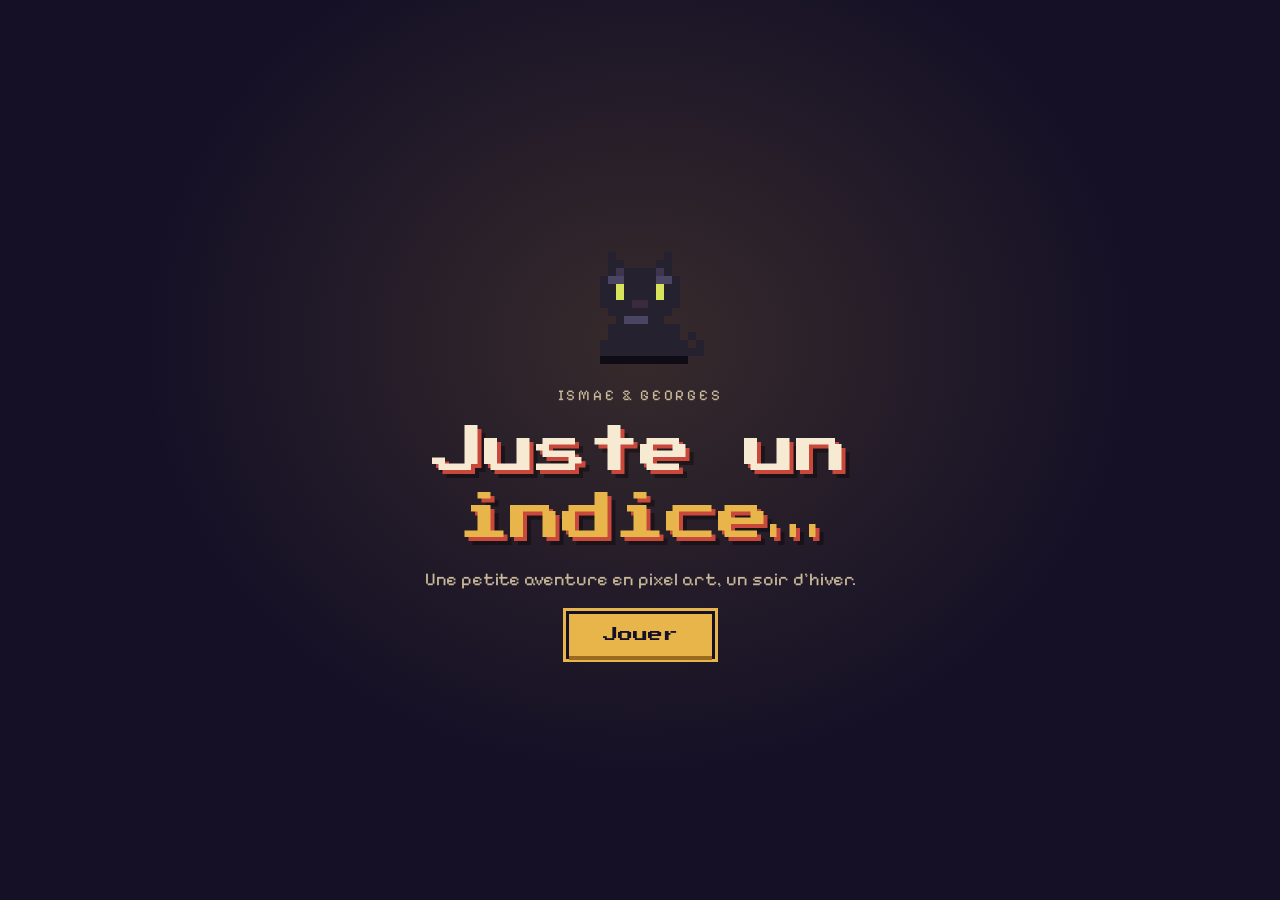
<file: index.html>
<!doctype html>
<html lang="fr">
<head>
  <meta charset="utf-8">
  <meta name="viewport" content="width=device-width, initial-scale=1, viewport-fit=cover">
  <meta name="theme-color" content="#151026">
  <meta name="description" content="Juste un indice… Une petite aventure en pixel art avec Ismae et Georges.">
  <meta name="robots" content="noindex, nofollow">
  <meta name="apple-mobile-web-app-capable" content="yes">
  <meta name="apple-mobile-web-app-title" content="Ismae &amp; Georges">
  <link rel="apple-touch-icon" href="icone.png?v=2">
  <link rel="icon" href="icone.png?v=2">
  <title>Juste un indice…</title>
  <link rel="preconnect" href="https://fonts.googleapis.com">
  <link rel="preconnect" href="https://fonts.gstatic.com" crossorigin>
  <link rel="stylesheet" href="https://fonts.googleapis.com/css2?family=Pixelify+Sans:wght@400;700&family=Press+Start+2P&display=swap">
  <link rel="stylesheet" href="style.css">
</head>
<body>
  <main class="carton">
    <canvas id="georges" width="16" height="16" role="img" aria-label="Georges, un chat noir, assis"></canvas>
    <p class="surtitre">Ismae &amp; Georges</p>
    <h1>Juste un <em>indice…</em></h1>
    <p class="sous">Une petite aventure en pixel art, un soir d'hiver.</p>
    <a class="jouer" href="jeu/">Jouer</a>
  </main>
  <script src="script.js"></script>
</body>
</html>
</file>
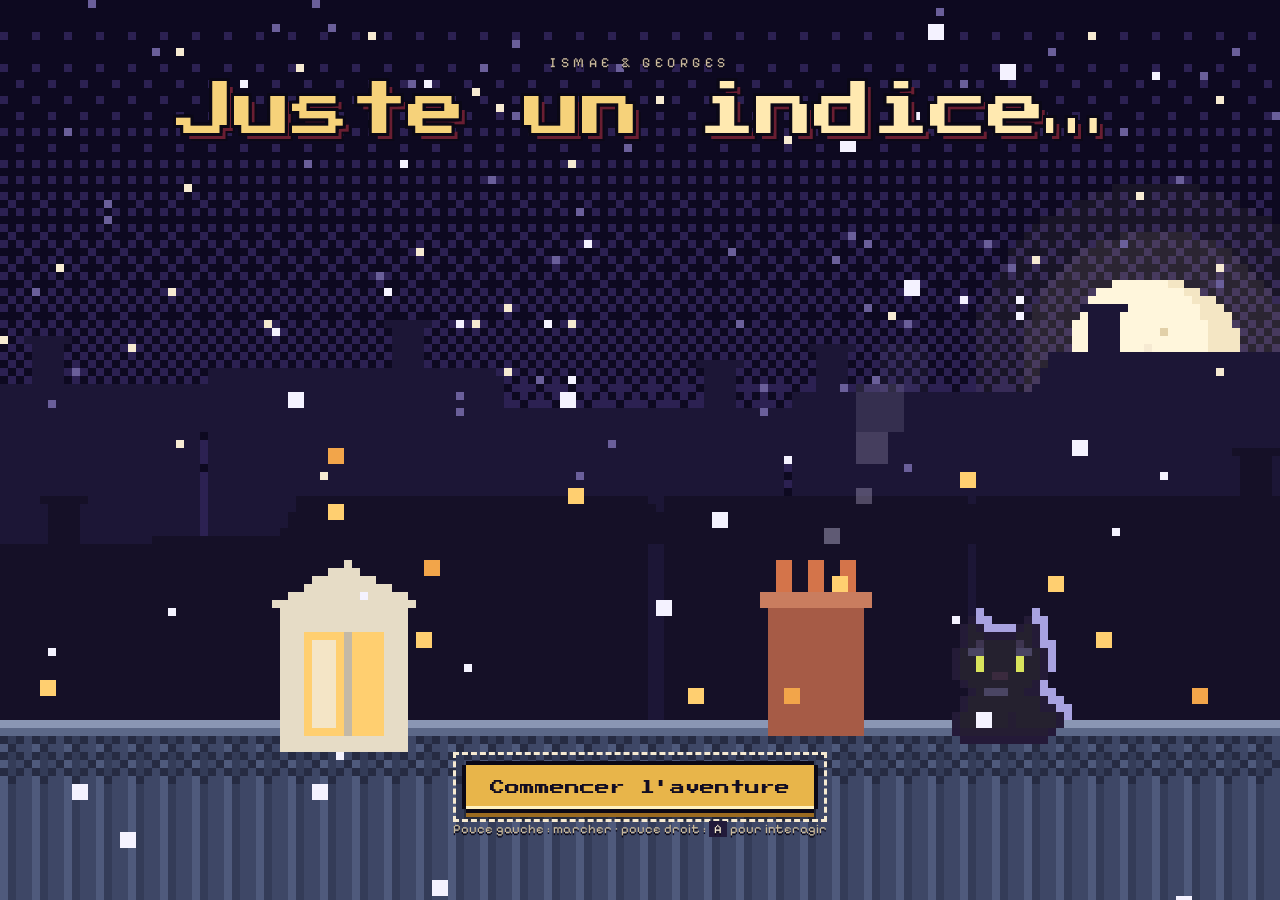
<file: jeu/index.html>
<!doctype html>
<html lang="fr">
<head>
<meta charset="utf-8">
<meta name="viewport" content="width=device-width, initial-scale=1, maximum-scale=1, user-scalable=no, viewport-fit=cover">
<meta name="apple-mobile-web-app-capable" content="yes">
<meta name="mobile-web-app-capable" content="yes">
<meta name="apple-mobile-web-app-title" content="Juste un indice">
<meta name="apple-mobile-web-app-status-bar-style" content="black-translucent">
<meta name="theme-color" content="#120d22">
<meta name="robots" content="noindex, nofollow">
<link rel="apple-touch-icon" href="../icone.png?v=2">
<link rel="icon" href="../icone.png?v=2">
<title>Juste un indice…</title>
<link rel="preconnect" href="https://fonts.googleapis.com">
<link rel="preconnect" href="https://fonts.gstatic.com" crossorigin>
<link rel="stylesheet" href="https://fonts.googleapis.com/css2?family=Pixelify+Sans:wght@400;600;700&family=Press+Start+2P&display=swap">
<style>
  /* Nuit d'hiver : bleu nuit profond, crème, or des réverbères, rouge velours du club de jazz */
  :root {
    --nuit: #120d22; --nuit-2: #221a3a; --nuit-3: #2e2450; --encre: #f6ead2; --encre-2: #c9b99a; --or: #e8b54a; --or-2: #9a6a20; --rouge: #c9483b;
    --pixel: 'Pixelify Sans', ui-monospace, Menlo, Consolas, monospace;
    --titre: 'Press Start 2P', 'Pixelify Sans', ui-monospace, monospace; /* lettres très ouvertes, lisibles en gros */
    color-scheme: dark;
  }
  [hidden] { display: none !important; }
  html, body { margin: 0; height: 100%; overflow: hidden; background: var(--nuit); color: var(--encre); touch-action: none;
    -webkit-user-select: none; user-select: none; -webkit-touch-callout: none; overscroll-behavior: none; }
  body { position: fixed; inset: 0; font-family: var(--pixel); }
  #ecran { position: fixed; inset: 0; width: 100vw; height: 100%; display: block; outline: none; touch-action: none;
    image-rendering: pixelated; image-rendering: crisp-edges; }
  canvas.pixel { image-rendering: pixelated; image-rendering: crisp-edges; }

  /* ---------- bulle de dialogue en pixel art (coins crantés) ---------- */
  #dialogue { position: fixed; z-index: 5; box-sizing: border-box; cursor: pointer;
    left: 50%; transform: translateX(-50%); bottom: calc(132px + env(safe-area-inset-bottom, 0px));
    width: min(620px, calc(100vw - 40px - env(safe-area-inset-left, 0px) - env(safe-area-inset-right, 0px)));
    display: flex; gap: 12px; align-items: flex-start; padding: 12px 16px 14px;
    background: var(--nuit-2); font-size: 18px; line-height: 1.35; min-height: 64px;
    box-shadow:
      0 -3px 0 0 var(--encre), 0 3px 0 0 var(--encre), -3px 0 0 0 var(--encre), 3px 0 0 0 var(--encre),
      0 -6px 0 0 #0b0816, 0 6px 0 0 #0b0816, -6px 0 0 0 #0b0816, 6px 0 0 0 #0b0816,
      -3px -3px 0 0 #0b0816, 3px -3px 0 0 #0b0816, -3px 3px 0 0 #0b0816, 3px 3px 0 0 #0b0816,
      0 10px 0 2px rgba(0, 0, 0, 0.35); }
  #dialogue::before { content: ""; position: absolute; inset: 3px; border: 2px solid var(--nuit-3); pointer-events: none; }
  #dialogue.narration { background: #1a1430; font-style: normal; }
  #dialogue.narration #dlg-texte { color: var(--encre-2); }
  #dlg-portrait { flex: none; width: 68px; height: 60px; background: radial-gradient(circle at 50% 70%, #3a2f5e, #1a1430 70%);
    box-shadow: 0 0 0 2px #0b0816, 0 0 0 4px var(--or-2); margin-top: 2px; object-fit: contain; object-position: 50% 100%; }
  .dlg-corps { flex: 1; min-width: 0; }
  #dlg-nom { position: absolute; top: -20px; left: 18px; padding: 2px 10px 1px; font-size: 14px; font-weight: 700; color: var(--nuit);
    background: var(--teinte, var(--or)); box-shadow: 0 -2px 0 0 #0b0816, -2px 0 0 0 #0b0816, 2px 0 0 0 #0b0816, 0 2px 0 0 #0b0816; letter-spacing: 0.04em; }
  #dlg-texte { margin: 0; text-wrap: pretty; }
  #dlg-suite { position: absolute; right: 12px; bottom: 6px; color: var(--or); animation: rebond 0.8s steps(2) infinite; }
  @keyframes rebond { 50% { transform: translateY(3px); } }
  @media (orientation: landscape) and (max-height: 540px) {
    #dialogue { left: calc(18px + env(safe-area-inset-left, 0px)); transform: none; bottom: calc(14px + env(safe-area-inset-bottom, 0px));
      width: min(580px, calc(100vw - 236px - env(safe-area-inset-left, 0px) - env(safe-area-inset-right, 0px))); font-size: 16px; }
    #dlg-portrait { width: 51px; height: 45px; }
    #aide { font-size: 12px; }
  }

  /* ---------- commandes tactiles ---------- */
  .btn { position: fixed; font-family: var(--pixel); color: var(--encre); background: rgba(34, 26, 58, 0.72);
    border: 3px solid rgba(246, 234, 210, 0.55); border-radius: 50%; touch-action: none; -webkit-tap-highlight-color: transparent; z-index: 4; }
  #btn-a { right: calc(22px + env(safe-area-inset-right, 0px)); bottom: calc(30px + env(safe-area-inset-bottom, 0px));
    width: 76px; height: 76px; font-size: 30px; font-weight: 700; }
  #btn-a.dispo { border-color: var(--or); color: var(--or); box-shadow: 0 0 18px rgba(232, 181, 74, 0.55); }
  #btn-a.appui { transform: scale(0.92); }
  #btn-b { right: calc(110px + env(safe-area-inset-right, 0px)); bottom: calc(24px + env(safe-area-inset-bottom, 0px));
    width: 58px; height: 58px; font-size: 13px; }
  #btn-b.actif { border-color: var(--or); color: var(--nuit); background: var(--or); }
  #btn-son { right: calc(16px + env(safe-area-inset-right, 0px)); top: calc(12px + env(safe-area-inset-top, 0px));
    width: 40px; height: 40px; border-radius: 8px; font-size: 20px; line-height: 1; padding: 0; }
  #btn-son.coupe { opacity: 0.55; text-decoration: line-through; }
  #joy { position: fixed; width: 108px; height: 108px; margin: -54px 0 0 -54px; border-radius: 50%; pointer-events: none;
    background: rgba(246, 234, 210, 0.1); border: 3px solid rgba(246, 234, 210, 0.35); z-index: 3; }
  #joy-knob { position: absolute; left: 50%; top: 50%; width: 46px; height: 46px; border-radius: 50%;
    background: rgba(246, 234, 210, 0.55); border: 3px solid rgba(246, 234, 210, 0.85); transform: translate(-50%, -50%); }

  /* ---------- aide ---------- */
  #aide { position: fixed; left: calc(16px + env(safe-area-inset-left, 0px)); top: calc(14px + env(safe-area-inset-top, 0px));
    font-size: 14px; line-height: 1.5; padding: 8px 12px; background: rgba(18, 13, 34, 0.82);
    box-shadow: 0 -2px 0 0 var(--or-2), 0 2px 0 0 var(--or-2), -2px 0 0 0 var(--or-2), 2px 0 0 0 var(--or-2);
    transition: opacity 1s; z-index: 4; max-width: calc(100vw - 110px); }
  #aide.fini { opacity: 0; pointer-events: none; }
  #aide kbd { font-family: var(--pixel); color: var(--or); }

  /* ---------- écran titre ---------- */
  #titre { position: fixed; inset: 0; z-index: 10; background: var(--nuit); transition: opacity 0.6s; }
  #titre.fini { opacity: 0; }
  #titre-scene { position: absolute; inset: 0; width: 100%; height: 100%; }
  .titre-haut { position: absolute; left: 0; right: 0; top: calc(6% + env(safe-area-inset-top, 0px)); display: grid; justify-items: center; gap: 6px;
    padding-inline: max(16px, env(safe-area-inset-left, 0px)); text-align: center; pointer-events: none; }
  .titre-sur { margin: 0; font-size: 14px; letter-spacing: 0.32em; text-transform: uppercase; color: var(--encre-2); text-shadow: 0 2px 0 #0b0816; }
  #titre-logo { margin: 0; font-family: var(--titre); font-weight: 400; font-size: clamp(24px, 5.2vw, 58px); line-height: 1.2; color: #f6d27a; white-space: nowrap;
    text-shadow: 3px 0 0 #0b0816, -3px 0 0 #0b0816, 0 3px 0 #0b0816, 0 -3px 0 #0b0816, 3px 3px 0 #0b0816, -3px -3px 0 #0b0816, 3px -3px 0 #0b0816, -3px 3px 0 #0b0816, 6px 6px 0 #6a1e32, 8px 8px 0 #0b0816; }
  #titre-logo span { color: #ffe9b0; }
  .titre-bas { position: absolute; left: 0; right: 0; bottom: calc(7% + env(safe-area-inset-bottom, 0px)); display: grid; justify-items: center; gap: 12px;
    padding-inline: max(16px, env(safe-area-inset-left, 0px)); text-align: center; }
  #btn-jouer { font-family: var(--titre); font-size: 15px; font-weight: 400; line-height: 1.2; padding: 14px 24px 12px; color: var(--nuit); background: var(--or);
    border: 0; cursor: pointer;
    box-shadow: 0 -3px 0 0 #fff1c0 inset, 0 -4px 0 0 #0b0816, 0 4px 0 0 #0b0816, -4px 0 0 0 #0b0816, 4px 0 0 0 #0b0816, 0 8px 0 0 var(--or-2), 0 10px 0 2px rgba(0, 0, 0, 0.4);
    animation: appel 2.4s ease-in-out infinite; }
  #btn-jouer:focus-visible { outline: 3px dashed var(--encre); outline-offset: 10px; }
  #btn-jouer:active { transform: translateY(4px); box-shadow: 0 -3px 0 0 #fff1c0 inset, 0 -4px 0 0 #0b0816, 0 4px 0 0 #0b0816, -4px 0 0 0 #0b0816, 4px 0 0 0 #0b0816, 0 4px 0 0 var(--or-2); }
  #btn-jouer:disabled { opacity: 0.6; animation: none; }
  #btn-recommencer { font-family: var(--pixel); font-size: 14px; color: var(--encre-2); background: none; border: 0; padding: 6px 10px; cursor: pointer;
    text-decoration: underline; text-underline-offset: 3px; text-shadow: 0 2px 0 #0b0816; }
  #btn-recommencer:focus-visible { outline: 2px dashed var(--encre); outline-offset: 4px; }
  @keyframes appel { 50% { transform: translateY(-2px); } }
  .commandes { margin: 0; font-size: 13px; color: var(--encre-2); text-shadow: 0 2px 0 #0b0816; }
  .commandes kbd { font-family: var(--pixel); color: var(--encre); background: var(--nuit-2); padding: 0 5px; }
  #titre-erreur { color: #ff9a8a; font-size: 14px; }
  @media (max-height: 460px) {
    .titre-haut { top: calc(4% + env(safe-area-inset-top, 0px)); }
    #titre-logo { font-size: clamp(24px, 5vw, 46px); }
    .titre-bas { gap: 8px; bottom: calc(5% + env(safe-area-inset-bottom, 0px)); }
    #btn-jouer { font-size: 13px; padding: 12px 20px 10px; }
  }

  /* ---------- le jeu se joue à l'horizontale ---------- */
  #tourner { position: fixed; inset: 0; z-index: 20; display: none; place-items: center; text-align: center;
    background: var(--nuit); padding: 24px max(16px, env(safe-area-inset-left, 0px)); }
  #tourner p { font-size: 20px; line-height: 1.4; margin: 22px 0 0; max-width: 18em; text-wrap: balance; }
  #tourner small { display: block; margin-top: 8px; font-size: 14px; color: var(--encre-2); }
  .telephone { width: 38px; height: 64px; margin: 0 auto; border: 4px solid var(--encre); border-radius: 7px; position: relative;
    box-shadow: 4px 4px 0 var(--rouge); animation: pivoter 2.4s steps(1) infinite; }
  .telephone::after { content: ""; position: absolute; left: 50%; bottom: 4px; width: 8px; height: 3px; margin-left: -4px; background: var(--or); }
  @keyframes pivoter { 0%, 45% { transform: rotate(0deg); } 50%, 95% { transform: rotate(-90deg); } }
  @media (orientation: portrait) and (max-width: 900px) { #tourner { display: grid; } }
  /* ---------- épreuves : bandeau de course-poursuite, carnet d'indices, écran de victoire ---------- */
  body.poursuite #btn-b, body.tir #btn-b, body.tir #btn-indices, body.tir #aide { display: none; }
  /* tournoi de tir à l'arc : scores en haut, commentaires au milieu, aide en bas */
  #tir { position: fixed; inset: 0; z-index: 4; pointer-events: none; }
  .tir-haut { position: absolute; left: 50%; top: calc(10px + env(safe-area-inset-top, 0px)); transform: translateX(-50%); display: flex; gap: 8px; white-space: nowrap; }
  .tir-haut span { font-size: 15px; font-weight: 700; padding: 5px 10px 4px; background: rgba(18, 13, 34, 0.86); color: var(--encre);
    box-shadow: 0 -2px 0 0 #0b0816, 0 2px 0 0 #0b0816, -2px 0 0 0 #0b0816, 2px 0 0 0 #0b0816; }
  #tir-score { color: #ffd24a; }
  #tir-record { color: #c8a070; }
  #tir-message { position: absolute; left: 50%; top: calc(54px + env(safe-area-inset-top, 0px)); transform: translateX(-50%); margin: 0; max-width: min(520px, 80vw);
    text-align: center; font-size: 17px; font-weight: 700; line-height: 1.25; color: #fff6dc; text-shadow: 2px 0 0 #0b0816, -2px 0 0 #0b0816, 0 2px 0 #0b0816, 0 -2px 0 #0b0816; text-wrap: balance; }
  #tir-message.grand { top: 40%; font-size: 26px; color: #f6d27a; }
  #tir-message.arrive { animation: tirMsg 0.35s steps(4) both; }
  @keyframes tirMsg { 0% { transform: translateX(-50%) scale(0.6); } 100% { transform: translateX(-50%) scale(1); } }
  #tir-aide { position: absolute; left: 50%; bottom: calc(16px + env(safe-area-inset-bottom, 0px)); transform: translateX(-50%); margin: 0; white-space: nowrap;
    font-size: 15px; padding: 6px 12px 5px; background: rgba(18, 13, 34, 0.86); color: var(--or); animation: rebondCentre 0.8s steps(2) infinite;
    box-shadow: 0 -2px 0 0 #0b0816, 0 2px 0 0 #0b0816, -2px 0 0 0 #0b0816, 2px 0 0 0 #0b0816; }
  /* le rebond garde le centrage (sinon le texte saute d'une demi-largeur à chaque rebond) */
  @keyframes rebondCentre { 0%, 100% { transform: translateX(-50%); } 50% { transform: translateX(-50%) translateY(3px); } }
  #tir-aide.etape2 { color: #ff9a8a; }
  /* Arendelle : le petit inventaire du bonhomme de neige, les messages « trouvé ! », l'assemblage */
  #inventaire { position: fixed; z-index: 4; left: calc(12px + env(safe-area-inset-left, 0px)); top: calc(12px + env(safe-area-inset-top, 0px)); display: flex; gap: 4px;
    padding: 4px; background: rgba(18, 13, 34, 0.82); box-shadow: 0 -2px 0 0 #0b0816, 0 2px 0 0 #0b0816, -2px 0 0 0 #0b0816, 2px 0 0 0 #0b0816; pointer-events: none; }
  #inventaire.arrive { animation: invArrive 0.4s steps(4); }
  @keyframes invArrive { 0% { transform: scale(0.6); } 100% { transform: none; } }
  .inv-case { position: relative; width: 30px; height: 30px; display: grid; place-items: center; background: #2a2244; box-shadow: inset 0 0 0 2px #3a3060; }
  .inv-case canvas { width: 24px; height: 24px; opacity: 0.28; filter: grayscale(1); }
  .inv-case.ok { background: #3a5a8a; box-shadow: inset 0 0 0 2px #bfe8ff; }
  .inv-case.ok canvas { opacity: 1; filter: none; }
  .inv-case.nouveau { animation: nouveau 0.4s steps(2) 5; }
  .inv-nb { position: absolute; right: 1px; bottom: 0; font-size: 10px; line-height: 1; color: #fff6dc; text-shadow: 1px 1px 0 #0b0816; }
  #toast { position: fixed; z-index: 6; left: 50%; top: calc(56px + env(safe-area-inset-top, 0px)); transform: translateX(-50%); margin: 0; padding: 7px 14px 6px; white-space: nowrap;
    font-size: 16px; font-weight: 700; color: #0e1430; background: #bfe8ff; box-shadow: 0 -3px 0 0 #0b0816, 0 3px 0 0 #0b0816, -3px 0 0 0 #0b0816, 3px 0 0 0 #0b0816; pointer-events: none; }
  #toast.arrive { animation: tirMsg 0.35s steps(4) both; }
  #assemblage { position: fixed; inset: 0; z-index: 4; pointer-events: none; }
  #asm-titre { position: absolute; left: 50%; top: calc(8px + env(safe-area-inset-top, 0px)); transform: translateX(-50%); margin: 0; padding: 5px 12px 4px; font-size: 15px; font-weight: 700;
    color: #f6d27a; background: rgba(18, 13, 34, 0.86); box-shadow: 0 -2px 0 0 #0b0816, 0 2px 0 0 #0b0816, -2px 0 0 0 #0b0816, 2px 0 0 0 #0b0816; white-space: nowrap; }
  #asm-message { position: absolute; left: calc(12px + env(safe-area-inset-left, 0px)); bottom: calc(10px + env(safe-area-inset-bottom, 0px)); margin: 0; max-width: 40vw; font-size: 15px; font-weight: 700;
    line-height: 1.25; color: #fff6dc; text-shadow: 2px 0 0 #0b0816, -2px 0 0 #0b0816, 0 2px 0 #0b0816, 0 -2px 0 #0b0816; }
  #asm-message.arrive { animation: rebond 0.5s steps(2) 2; }
  /* Montaigu : le mini-jeu du caramel */
  #cuisine { position: fixed; inset: 0; z-index: 4; pointer-events: none; }
  #cui-titre { position: absolute; left: 50%; top: calc(8px + env(safe-area-inset-top, 0px)); transform: translateX(-50%); margin: 0; padding: 5px 12px 4px; font-size: 15px; font-weight: 700;
    color: #f6d27a; background: rgba(18, 13, 34, 0.86); box-shadow: 0 -2px 0 0 #0b0816, 0 2px 0 0 #0b0816, -2px 0 0 0 #0b0816, 2px 0 0 0 #0b0816; white-space: nowrap; }
  #cui-message { position: absolute; left: 50%; top: 22%; transform: translateX(-50%); margin: 0; white-space: nowrap; font-size: 26px; font-weight: 700; color: #fff6dc;
    text-shadow: 2px 0 0 #0b0816, -2px 0 0 #0b0816, 0 2px 0 #0b0816, 0 -2px 0 #0b0816, 0 4px 0 #0b0816; }
  #cui-message.bon { color: #9ae8b0; } #cui-message.rate { color: #ffb0a0; }
  #cui-message.arrive { animation: tirMsg 0.35s steps(4); }
  #cui-bulle { position: absolute; left: calc(10px + env(safe-area-inset-left, 0px)); bottom: 51%; margin: 0; max-width: min(300px, 34vw); padding: 7px 10px 6px;
    font-size: 16px; font-weight: 700; line-height: 1.25; color: #2a1e18; background: #fff8ec; box-shadow: 0 -2px 0 0 #1d1626, 0 2px 0 0 #1d1626, -2px 0 0 0 #1d1626, 2px 0 0 0 #1d1626; }
  #cui-bulle::after { content: ""; position: absolute; left: 22px; bottom: -8px; border: 5px solid transparent; border-top-color: #1d1626; }
  #cui-bulle.arrive { animation: bullePop 0.25s steps(3); }
  @keyframes bullePop { 0% { transform: scale(0.5); transform-origin: 20px 100%; } 100% { transform: scale(1); transform-origin: 20px 100%; } }
  #cui-aide { position: absolute; left: 50%; bottom: calc(12px + env(safe-area-inset-bottom, 0px)); transform: translateX(-50%); margin: 0; white-space: nowrap;
    font-size: 15px; padding: 6px 12px 5px; background: rgba(18, 13, 34, 0.86); color: var(--or); animation: rebondCentre 0.8s steps(2) infinite;
    box-shadow: 0 -2px 0 0 #0b0816, 0 2px 0 0 #0b0816, -2px 0 0 0 #0b0816, 2px 0 0 0 #0b0816; }
  body.cuisine #btn-b, body.cuisine #btn-a, body.cuisine #btn-indices, body.cuisine #aide, body.cuisine #inventaire { display: none; }
  /* le service de Noël (service.js) : la bulle des clients, le titre plus petit, l'aide au-dessus des onglets */
  #cui-client { position: absolute; margin: 0; padding: 6px 10px 6px; font-size: 16px; font-weight: 700; line-height: 1.25; color: #2a1e18; background: #fff8ec;
    box-shadow: 0 -2px 0 0 #1d1626, 0 2px 0 0 #1d1626, -2px 0 0 0 #1d1626, 2px 0 0 0 #1d1626; }
  #cui-client b { font-size: 12px; letter-spacing: 0.04em; text-transform: uppercase; }
  #cui-client.arrive { animation: bullePop 0.25s steps(3); }
  body.service #cui-titre { top: calc(2px + env(safe-area-inset-top, 0px)); font-size: 13px; padding: 3px 10px 2px; }
  body.service #cui-aide { animation: none; }
  body.service #cui-message { top: 30%; }
  @media (max-height: 460px) { #cui-message { font-size: 21px; } #cui-bulle { font-size: 15px; } #cui-aide { font-size: 13px; } }
  @media (max-height: 460px) { #cui-client { font-size: 14px; } }
  #cui-client::after { content: ""; position: absolute; left: 60px; bottom: -8px; border: 5px solid transparent; border-top-color: #1d1626; }
  /* la route vers Montaigu */
  #route { position: fixed; inset: 0; z-index: 4; pointer-events: none; }
  .route-haut { position: absolute; left: 50%; top: calc(8px + env(safe-area-inset-top, 0px)); transform: translateX(-50%); display: flex; gap: 8px; white-space: nowrap; }
  .route-haut span { font-size: 15px; font-weight: 700; padding: 5px 10px 4px; background: rgba(18, 13, 34, 0.86); color: var(--encre); box-shadow: 0 -2px 0 0 #0b0816, 0 2px 0 0 #0b0816, -2px 0 0 0 #0b0816, 2px 0 0 0 #0b0816; }
  #route-vies { color: #ff6a8a; letter-spacing: 2px; }
  .route-barre { position: absolute; left: 50%; top: calc(44px + env(safe-area-inset-top, 0px)); transform: translateX(-50%); width: min(300px, 46vw); height: 8px; background: rgba(18, 13, 34, 0.86);
    box-shadow: 0 0 0 2px #0b0816; }
  #route-progres { position: absolute; left: 0; top: 0; bottom: 0; width: calc(var(--f, 0) * 100%); background: #7ac8a0; }
  #route-progres::after { content: ""; position: absolute; right: -5px; top: -3px; width: 10px; height: 14px; background: #f2f2f6; box-shadow: 0 0 0 2px #0b0816; }
  .route-barre b { position: absolute; top: 12px; font-size: 11px; color: var(--encre-2); text-shadow: 1px 1px 0 #0b0816; }
  .route-barre b:first-of-type { left: 0; } .route-barre b:last-of-type { right: 0; }
  #route-message { position: absolute; left: 50%; top: 34%; transform: translateX(-50%); margin: 0; font-size: 22px; font-weight: 700; white-space: nowrap; color: #fff6dc;
    text-shadow: 2px 0 0 #0b0816, -2px 0 0 #0b0816, 0 2px 0 #0b0816, 0 -2px 0 #0b0816; }
  #route-message.course { color: #ff5a4a; } #route-message.choc { color: #ffb0a0; } #route-message.bonus { color: #9ae8b0; } #route-message.panne { color: #ffd24a; }
  #route-message.arrive { animation: tirMsg 0.35s steps(4) both; }
  .route-aide { position: absolute; left: 0; right: 0; bottom: calc(12px + env(safe-area-inset-bottom, 0px)); margin: 0; display: flex; justify-content: space-between;
    padding: 0 calc(18px + env(safe-area-inset-left, 0px)); font-size: 14px; color: rgba(246, 234, 210, 0.75); text-shadow: 1px 1px 0 #0b0816; }
  body.route #btn-b, body.route #btn-a, body.route #btn-indices, body.route #aide, body.route #inventaire { display: none; }
  @media (max-height: 460px) { .route-haut span { font-size: 13px; } #route-message { font-size: 18px; } }
  body.assemblage #btn-b, body.assemblage #btn-a, body.assemblage #btn-indices, body.assemblage #aide, body.assemblage #inventaire { display: none; }
  @media (max-height: 460px) { .tir-haut span { font-size: 13px; } #tir-message { top: calc(44px + env(safe-area-inset-top, 0px)); font-size: 15px; } #tir-message.grand { font-size: 22px; } }
  #banniere { position: fixed; z-index: 4; left: 50%; top: calc(12px + env(safe-area-inset-top, 0px)); transform: translateX(-50%);
    font-family: var(--titre); font-size: 12px; line-height: 1; color: #fff4f8; background: #c8346a; padding: 9px 14px 8px; white-space: nowrap; pointer-events: none;
    box-shadow: 0 -3px 0 0 #0b0816, 0 3px 0 0 #0b0816, -3px 0 0 0 #0b0816, 3px 0 0 0 #0b0816, 0 6px 0 0 rgba(0, 0, 0, 0.35); text-shadow: 2px 2px 0 #6a1438; }
  #banniere.arrive { animation: banniere 1.6s steps(12) both; }
  @keyframes banniere {
    0% { top: 38%; transform: translateX(-50%) scale(0.4); }
    18% { top: 38%; transform: translateX(-50%) scale(2.1); }
    60% { top: 38%; transform: translateX(-50%) scale(1.9); }
    100% { top: calc(12px + env(safe-area-inset-top, 0px)); transform: translateX(-50%) scale(1); }
  }
  #btn-indices { right: calc(66px + env(safe-area-inset-right, 0px)); top: calc(12px + env(safe-area-inset-top, 0px));
    height: 40px; border-radius: 8px; padding: 0 12px; font-size: 16px; line-height: 1; border-color: var(--or); color: var(--or); }
  #btn-indices.nouveau { animation: nouveau 0.5s steps(2) 6; }
  @keyframes nouveau { 50% { background: var(--or); color: var(--nuit); } }

  .fenetre { position: fixed; inset: 0; z-index: 8; display: grid; place-items: center; padding: 12px max(16px, env(safe-area-inset-left, 0px));
    background: rgba(10, 6, 20, 0.74); }
  .cadre { position: relative; box-sizing: border-box; width: min(560px, 100%); max-height: calc(100% - 8px); overflow: auto; text-align: center;
    padding: 18px 20px 20px; background: var(--nuit-2);
    box-shadow:
      0 -3px 0 0 var(--or), 0 3px 0 0 var(--or), -3px 0 0 0 var(--or), 3px 0 0 0 var(--or),
      0 -6px 0 0 #0b0816, 0 6px 0 0 #0b0816, -6px 0 0 0 #0b0816, 6px 0 0 0 #0b0816,
      -3px -3px 0 0 #0b0816, 3px -3px 0 0 #0b0816, -3px 3px 0 0 #0b0816, 3px 3px 0 0 #0b0816, 0 12px 0 2px rgba(0, 0, 0, 0.4); }
  /* les titres des fenêtres ont des lettres accentuées (É, È) : Pixelify Sans les dessine bien en capitales */
  .cadre h2 { margin: 4px 0 8px; font-family: var(--pixel); font-weight: 700; font-size: clamp(22px, 4vw, 34px); line-height: 1.15; color: #f6d27a; letter-spacing: 0.06em;
    text-shadow: 2px 0 0 #0b0816, -2px 0 0 #0b0816, 0 2px 0 #0b0816, 0 -2px 0 #0b0816, 4px 4px 0 #6a1e32; text-wrap: balance; }
  .vic-indice { margin: 0 0 14px; font-family: var(--pixel); font-weight: 700; font-size: 17px; line-height: 1.3; color: #ffb8d0; letter-spacing: 0.08em; }
  .fiche { margin: 0 auto 16px; max-width: 420px; padding: 10px 14px 12px; background: #f6ead2; color: #2a1a2e; text-align: left;
    box-shadow: 0 -2px 0 0 #9a6a20, 0 2px 0 0 #9a6a20, -2px 0 0 0 #9a6a20, 2px 0 0 0 #9a6a20, 4px 4px 0 0 rgba(0, 0, 0, 0.35); }
  .fiche-nom { margin: 0 0 4px; font-size: 13px; font-weight: 700; color: #8a3a4a; }
  .fiche-texte { margin: 0; font-size: 17px; line-height: 1.35; text-wrap: pretty; }
  .btn-pixel { font-family: var(--titre); font-size: 12px; line-height: 1.2; padding: 12px 18px 10px; color: var(--nuit); background: var(--or); border: 0; cursor: pointer;
    box-shadow: 0 -3px 0 0 #fff1c0 inset, 0 -3px 0 0 #0b0816, 0 3px 0 0 #0b0816, -3px 0 0 0 #0b0816, 3px 0 0 0 #0b0816, 0 6px 0 0 var(--or-2); }
  .btn-pixel:focus-visible { outline: 3px dashed var(--encre); outline-offset: 8px; }
  .btn-pixel:active { transform: translateY(3px); }
  .etoiles { position: absolute; inset: 0; pointer-events: none; overflow: hidden; }
  .etoiles i { position: absolute; width: 6px; height: 6px; background: #ffd24a; box-shadow: 6px 0 0 #fff6c0, -6px 0 0 #fff6c0, 0 6px 0 #fff6c0, 0 -6px 0 #fff6c0;
    animation: etincelle 1.4s steps(4) infinite; opacity: 0; }
  .etoiles i:nth-child(1) { left: 8%; top: 14%; } .etoiles i:nth-child(2) { left: 88%; top: 10%; animation-delay: 0.3s; }
  .etoiles i:nth-child(3) { left: 14%; top: 70%; animation-delay: 0.6s; } .etoiles i:nth-child(4) { left: 84%; top: 64%; animation-delay: 0.9s; }
  .etoiles i:nth-child(5) { left: 50%; top: 6%; animation-delay: 0.45s; } .etoiles i:nth-child(6) { left: 46%; top: 88%; animation-delay: 1.1s; }
  @keyframes etincelle { 0% { opacity: 0; transform: scale(0.4); } 30% { opacity: 1; transform: scale(1); } 70% { opacity: 1; } 100% { opacity: 0; transform: scale(0.4); } }
  .carnet-liste { list-style: none; margin: 0 0 16px; padding: 0; display: grid; grid-template-columns: repeat(auto-fit, minmax(200px, 1fr)); gap: 10px; text-align: left; }
  .carnet-liste li { padding: 8px 10px 9px; background: #f6ead2; color: #2a1a2e; box-shadow: 0 -2px 0 0 #9a6a20, 0 2px 0 0 #9a6a20, -2px 0 0 0 #9a6a20, 2px 0 0 0 #9a6a20; }
  .carnet-liste li.cache { background: #3a2f5e; color: var(--encre-2); box-shadow: 0 -2px 0 0 #0b0816, 0 2px 0 0 #0b0816, -2px 0 0 0 #0b0816, 2px 0 0 0 #0b0816; }
  .carnet-nom { display: block; font-size: 12px; font-weight: 700; color: #8a3a4a; margin-bottom: 2px; }
  .carnet-liste li.cache .carnet-nom { color: var(--or); }
  .carnet-texte { margin: 0; font-size: 15px; line-height: 1.3; }
  .carnet-liste li.rejouable { display: flow-root; cursor: pointer; -webkit-tap-highlight-color: transparent; }
  .carnet-liste li.rejouable:active { background: #ffe2a8; }
  .carnet-rejouer { float: right; margin-top: 6px; padding: 3px 7px 2px; background: #8a3a4a; color: #fff3dc; font-family: var(--pixel); font-size: 11px; font-weight: 700; letter-spacing: 0.06em; }
  /* épreuve 6 : la collection (en haut à gauche), la légende des trouvailles, la fenêtre des objets retrouvés */
  #chasse { position: fixed; z-index: 4; left: calc(12px + env(safe-area-inset-left, 0px)); top: calc(12px + env(safe-area-inset-top, 0px)); }
  #chasse.arrive { animation: invArrive 0.4s steps(4); }
  #chasse-btn { display: flex; align-items: center; gap: 4px; padding: 4px; border: 0; cursor: pointer; font-family: var(--pixel); background: rgba(18, 13, 34, 0.82);
    box-shadow: 0 -2px 0 0 #0b0816, 0 2px 0 0 #0b0816, -2px 0 0 0 #0b0816, 2px 0 0 0 #0b0816; touch-action: none; -webkit-tap-highlight-color: transparent; }
  #chasse-cases { display: flex; gap: 4px; }
  #chasse .inv-case canvas { object-fit: contain; }
  #chasse-nb { padding: 0 6px 0 4px; font-size: 16px; color: var(--or); }
  #trouvaille { position: fixed; inset: 0; z-index: 5; pointer-events: none; }
  #trouvaille p { position: absolute; left: 50%; transform: translateX(-50%); margin: 0; text-align: center; text-shadow: 2px 0 0 #0b0816, -2px 0 0 #0b0816, 0 2px 0 #0b0816, 0 -2px 0 #0b0816; }
  #trv-nom { top: calc(58px + env(safe-area-inset-top, 0px)); white-space: nowrap; font-weight: 700; font-size: clamp(18px, 3.4vw, 28px); color: #f6d27a; letter-spacing: 0.04em; }
  #trv-texte { bottom: calc(40px + env(safe-area-inset-bottom, 0px)); width: min(600px, 86%); font-size: 16px; line-height: 1.3; color: var(--encre); text-wrap: balance; }
  #trv-aide { bottom: calc(12px + env(safe-area-inset-bottom, 0px)); white-space: nowrap; font-size: 14px; color: var(--or); animation: rebondCentre 0.8s steps(2) infinite; }
  #trouvaille.bas #trv-texte { bottom: calc(36px + env(safe-area-inset-bottom, 0px)); }
  body.trouvaille #btn-b, body.trouvaille #aide, body.trouvaille #btn-indices { display: none; }
  .col-liste { list-style: none; margin: 0 0 12px; padding: 0; display: grid; grid-template-columns: repeat(3, 1fr); gap: 8px; }
  .col-liste li { display: flex; flex-direction: column; align-items: center; gap: 4px; padding: 8px 6px 7px; background: #f6ead2; color: #2a1a2e;
    box-shadow: 0 -2px 0 0 #9a6a20, 0 2px 0 0 #9a6a20, -2px 0 0 0 #9a6a20, 2px 0 0 0 #9a6a20; }
  .col-liste li.cache { background: #3a2f5e; color: var(--encre-2); box-shadow: 0 -2px 0 0 #0b0816, 0 2px 0 0 #0b0816, -2px 0 0 0 #0b0816, 2px 0 0 0 #0b0816; }
  .col-figure { display: flex; align-items: center; gap: 10px; min-height: 48px; }
  .col-objet { height: 40px; width: auto; max-width: 84px; }
  .col-symbole { height: 44px; width: auto; padding: 2px 4px; background: #2a1a4a; box-shadow: 0 0 0 2px #e8b54a; }
  .col-inconnu { display: grid; place-items: center; width: 36px; height: 44px; font-size: 22px; color: #8a7ab8; background: #2a2244; }
  .col-nom { font-size: 13px; font-weight: 700; line-height: 1.2; text-align: center; }
  #col-phrase { margin: 0 auto 14px; padding: 8px 12px 10px; background: #1e1236; box-shadow: 0 0 0 2px #e8b54a; display: inline-block; }
  #col-phrase p { margin: 0 0 6px; font-size: 13px; color: var(--encre-2); }
  .col-phrase-cv { display: block; margin: 0 auto; height: 44px; width: auto; }
  @media (max-height: 460px) { .col-liste { gap: 5px; margin-bottom: 8px; } .col-liste li { padding: 5px 4px; } .col-figure { min-height: 36px; } .col-objet { height: 30px; } .col-symbole, .col-inconnu { height: 34px; } .col-inconnu { width: 28px; } .col-phrase-cv { height: 34px; } }
  .suite-lieu { margin: 0 0 8px; font-size: 22px; font-weight: 700; color: #9ad0a0; }
  .suite-texte { margin: 0 auto 16px; max-width: 26em; font-size: 16px; line-height: 1.4; color: var(--encre-2); text-wrap: pretty; }
  @media (max-height: 460px) {
    .cadre { padding: 12px 16px 14px; }
    .cadre h2 { margin-bottom: 6px; }
    .vic-indice { margin-bottom: 8px; }
    .fiche { margin-bottom: 10px; }
    .carnet-liste { gap: 6px; margin-bottom: 10px; }
    .carnet-liste li { padding: 5px 8px 6px; }
    .carnet-texte { font-size: 13px; }
  }

  @media (prefers-reduced-motion: reduce) { #cui-aide, #cui-message.arrive, #cui-bulle.arrive, #cui-client.arrive, #dlg-suite, .telephone, #btn-jouer, #banniere.arrive, #btn-indices.nouveau, .etoiles i, #tir-message.arrive, #tir-aide, #inventaire.arrive, #route-message.arrive, #toast.arrive, .inv-case.nouveau, #asm-message.arrive, #chasse.arrive, #trv-aide { animation: none; } #titre, #aide { transition: none; } }
</style>
</head>
<body>
<canvas id="ecran" tabindex="0" aria-label="Le jeu"></canvas>

<div id="joy" hidden><div id="joy-knob"></div></div>
<div id="tactile">
  <button class="btn" id="btn-b" type="button" aria-label="Courir">Courir</button>
  <button class="btn" id="btn-a" type="button" aria-label="Interagir">A</button>
  <button class="btn" id="btn-son" type="button" aria-label="Couper la musique">♪</button>
  <button class="btn" id="btn-indices" type="button" hidden aria-label="Carnet d'indices">✦ <span id="nb-indices">0/6</span></button>
</div>

<div id="banniere" hidden>Attrape Loane !</div>

<div id="inventaire" hidden aria-label="Les éléments du bonhomme de neige"></div>
<div id="toast" hidden role="status"></div>
<div id="cuisine" hidden>
  <p id="cui-titre">Le caramel</p>
  <p id="cui-message" hidden></p>
  <p id="cui-bulle" hidden></p>
  <p id="cui-aide"></p>
  <p id="cui-client" hidden></p>
</div>

<div id="assemblage" hidden>
  <p id="asm-titre">Jack Snow</p>
  <p id="asm-message"></p>
</div>

<div id="route" hidden>
  <div class="route-haut"><span id="route-vies">♥♥♥</span><span id="route-km">Montaigu : 128 km</span><span id="route-cadeaux">🎁 0</span></div>
  <div class="route-barre"><i id="route-progres"></i><b>Arendelle</b><b>Montaigu</b></div>
  <p id="route-message" hidden></p>
  <p class="route-aide"><span id="route-aide-g">◀ glisse le doigt</span><span id="route-aide-d">pour changer de file ▶</span></p>
</div>

<div id="tir" hidden>
  <div class="tir-haut"><span id="tir-fleche">Flèche 1/5</span><span id="tir-score">Score : 0</span><span id="tir-record">Shérif : 29</span></div>
  <p id="tir-message" hidden></p>
  <p id="tir-aide"></p>
</div>

<div id="chasse" hidden><button id="chasse-btn" type="button" aria-label="Les objets retrouvés"><span id="chasse-cases"></span><b id="chasse-nb">0/6</b></button></div>
<div id="trouvaille" hidden><p id="trv-nom"></p><p id="trv-texte"></p><p id="trv-aide"></p></div>

<div id="collection" class="fenetre" hidden role="dialog" aria-modal="true" aria-labelledby="col-titre">
  <div class="cadre">
    <h2 id="col-titre">Objets retrouvés</h2>
    <ol id="col-liste" class="col-liste"></ol>
    <div id="col-phrase" hidden><p>Le message, dans la langue inconnue :</p></div>
    <button class="btn-pixel" id="col-ok" type="button">Fermer</button>
  </div>
</div>

<div id="victoire" class="fenetre" hidden role="dialog" aria-modal="true" aria-labelledby="vic-titre">
  <div class="cadre">
    <div class="etoiles" aria-hidden="true"><i></i><i></i><i></i><i></i><i></i><i></i></div>
    <h2 id="vic-titre">ÉPREUVE 1/6 TERMINÉE !</h2>
    <p id="vic-indice" class="vic-indice">PREMIER INDICE OBTENU !</p>
    <div class="fiche"><p id="vic-nom" class="fiche-nom"></p><p id="vic-texte" class="fiche-texte"></p></div>
    <button class="btn-pixel" id="vic-ok" type="button">Continuer</button>
  </div>
</div>

<div id="carnet" class="fenetre" hidden role="dialog" aria-modal="true" aria-labelledby="carnet-titre">
  <div class="cadre">
    <h2 id="carnet-titre">Carnet d'indices</h2>
    <ol id="carnet-liste" class="carnet-liste"></ol>
    <button class="btn-pixel" id="carnet-ok" type="button">Fermer</button>
  </div>
</div>

<div id="suite" class="fenetre" hidden role="dialog" aria-modal="true" aria-labelledby="suite-titre">
  <div class="cadre">
    <p id="suite-haut" class="vic-indice">À suivre…</p>
    <h2 id="suite-titre">ÉPREUVE 2/6</h2>
    <p id="suite-lieu" class="suite-lieu"></p>
    <p id="suite-texte" class="suite-texte"></p>
    <button class="btn-pixel" id="suite-ok" type="button">Continuer</button>
  </div>
</div>

<div id="dialogue" hidden role="status" aria-live="polite">
  <span id="dlg-nom" hidden></span>
  <canvas id="dlg-portrait" class="pixel" width="34" height="30" hidden></canvas>
  <div class="dlg-corps"><p id="dlg-texte"></p></div>
  <span id="dlg-suite" aria-hidden="true">▼</span>
</div>

<div id="aide" hidden>Pouce gauche sur l'écran pour marcher · <kbd>A</kbd> pour regarder et parler</div>

<div id="tourner" role="alert">
  <div>
    <div class="telephone" aria-hidden="true"></div>
    <p>Tourne ton téléphone à l'horizontale<small>Le jeu reprend tout seul.</small></p>
  </div>
</div>

<div id="titre">
  <canvas id="titre-scene" class="pixel" aria-hidden="true"></canvas>
  <div class="titre-haut">
    <p class="titre-sur">Ismae &amp; Georges</p>
    <h1 id="titre-logo">Juste un <span>indice…</span></h1>
  </div>
  <div class="titre-bas">
    <button id="btn-jouer" type="button" disabled>Commencer l'aventure</button>
    <button id="btn-recommencer" type="button" hidden>Recommencer depuis le début</button>
    <p class="commandes">Pouce gauche : marcher · pouce droit : <kbd>A</kbd> pour interagir</p>
    <p id="titre-erreur" hidden></p>
  </div>
</div>

<script src="js/pixel.js"></script>
<script src="js/config.js"></script>
<script src="js/characters.js"></script>
<script src="js/decor-batiments.js"></script>
<script src="js/decor-objets.js"></script>
<script src="js/sol.js"></script>
<script src="js/carte.js"></script>
<script src="js/musique.js"></script>
<script src="js/entites.js"></script>
<script src="js/moteur.js"></script>
<script src="js/scenes.js"></script>
<script src="js/carte-rue.js"></script>
<script src="js/carte-superette.js"></script>
<script src="js/epreuve-bisou.js"></script>
<script src="js/betes.js"></script>
<script src="js/decor-foret.js"></script>
<script src="js/carte-foret.js"></script>
<script src="js/tir-arc.js"></script>
<script src="js/epreuve-sherwood.js"></script>
<script src="js/decor-arendelle.js"></script>
<script src="js/persos-neige.js"></script>
<script src="js/carte-arendelle.js"></script>
<script src="js/carte-oaken.js"></script>
<script src="js/assemblage.js"></script>
<script src="js/epreuve-neige.js"></script>
<script src="js/bus.js"></script>
<script src="js/persos-resto.js"></script>
<script src="js/decor-montaigu.js"></script>
<script src="js/carte-montaigu.js"></script>
<script src="js/decor-resto.js"></script>
<script src="js/carte-restaurant.js"></script>
<script src="js/service.js"></script>
<script src="js/epreuve-caramel.js"></script>
<script src="js/decor-grenier.js"></script>
<script src="js/carte-grenier.js"></script>
<script src="js/epreuve-chasse.js"></script>
<script src="js/indices.js"></script>
<script src="js/titre.js"></script>
<script src="js/main.js"></script>
</body>
</html>
</file>
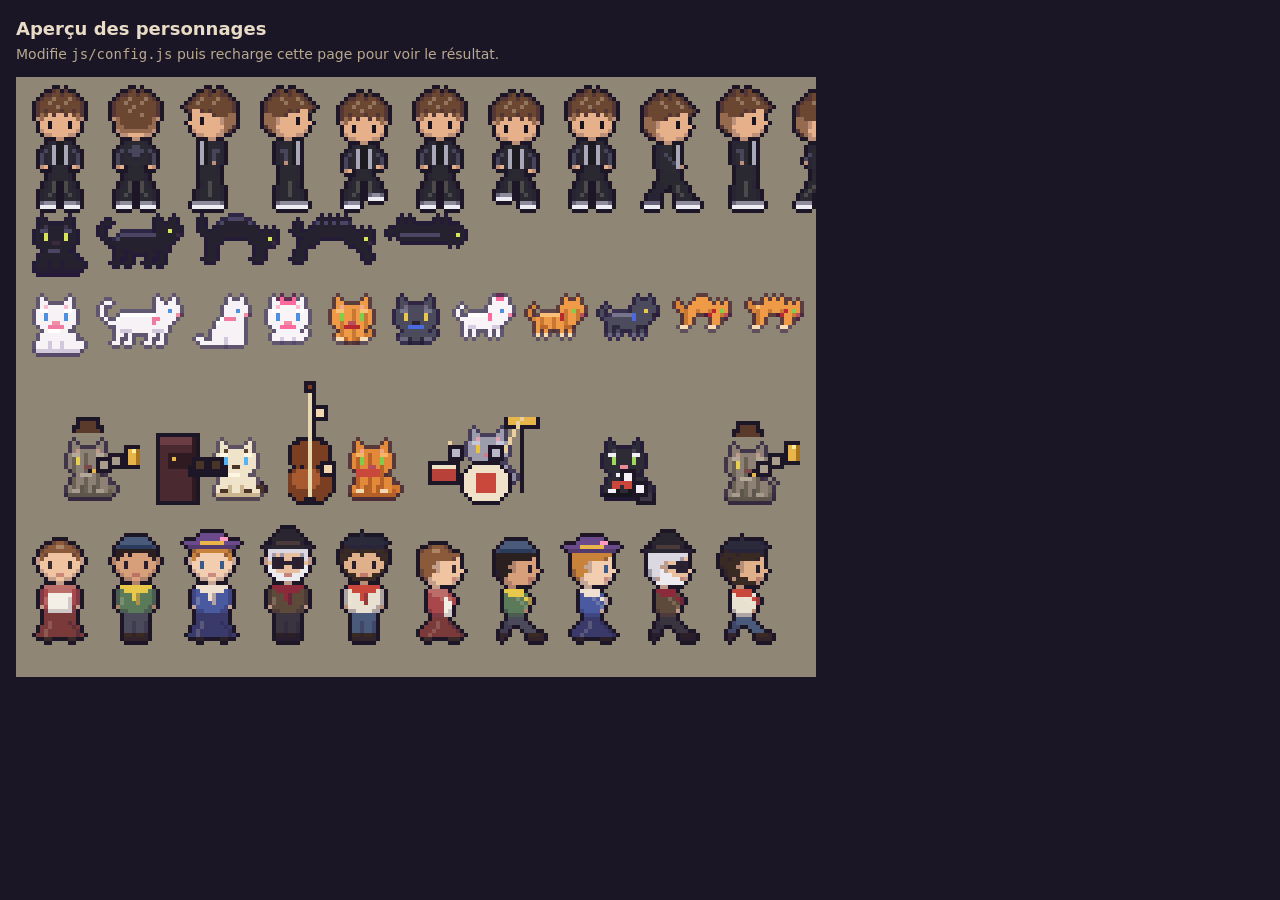
<file: jeu/apercu.html>
<!doctype html>
<html lang="fr">
<head>
<meta charset="utf-8">
<meta name="viewport" content="width=device-width, initial-scale=1">
<meta name="robots" content="noindex, nofollow">
<title>Aperçu des personnages</title>
<style>
  body { margin: 0; background: #1b1626; color: #e9dcc6; font: 14px/1.4 system-ui, sans-serif; padding: 16px; }
  h1 { font-size: 18px; margin: 0 0 4px; }
  p { margin: 0 0 12px; color: #b9a98f; }
  canvas { image-rendering: pixelated; display: block; max-width: 100%; }
</style>
</head>
<body>
<h1>Aperçu des personnages</h1>
<p>Modifie <code>js/config.js</code> puis recharge cette page pour voir le résultat.</p>
<canvas id="c"></canvas>
<script src="js/pixel.js"></script>
<script src="js/config.js"></script>
<script src="js/characters.js"></script>
<script src="js/decor-objets.js"></script>
<script>
  const S = 4, W = 200, H = 150;
  const c = document.getElementById('c');
  c.width = W * S; c.height = H * S;
  const g = c.getContext('2d');
  g.imageSmoothingEnabled = false;
  g.scale(S, S);
  g.fillStyle = '#8f8676'; g.fillRect(0, 0, W, H);
  const ligne = (imgs, y, pas) => { let x = 2; imgs.forEach((im) => { g.drawImage(im, x, y); x += pas || im.width + 2; }); };
  const ismae = Sprites.person(CONFIG.ismae);
  ligne([ismae.down.idle, ismae.up.idle, ismae.left.idle, ismae.right.idle, ...ismae.down.walk, ...ismae.right.walk], 2, 19);
  const georges = Sprites.cat('georges'), poses = Sprites.georgesPoses();
  ligne([georges.sit[0], georges.walkR[0], poses.dosRondR, poses.herisseR, poses.chuteR], 34);
  const duchesse = Sprites.cat('duchesse');
  const k = ['marie', 'toulouse', 'berlioz'].map(Sprites.chaton);
  ligne([duchesse.sit[0], duchesse.walkR[0], duchesse.sitR[0], ...k.map((s) => s.sit[0]), ...k.map((s) => s.walkR[0]), k[1].dosRondR[0], k[1].dosRondR[1], k[2].rire[0]], 54);
  const m = Object.keys(Sprites.MUSICIENS).map((t) => Sprites.musicien(t));
  ligne(m.map((f) => f[0]).concat(m.map((f) => f[1])), 76, 33);
  const pnj = [
    { peau: '#f0c4a0', cheveux: '#8a5a3a', coiffure: 'chignon', barbe: 'aucune', yeux: '#3a2a2e', veste: '#a8484a', tablier: '#f4efe6', coupe: 'robe', pantalon: '#7a3a3a', chaussures: '#3a2a2a' },
    { peau: '#d8a07a', cheveux: '#2a2020', coiffure: 'court', barbe: 'aucune', yeux: '#2a1d2e', chapeau: 'casquette', couleurChapeau: '#4a5a7a', ruban: '#2a3a5a', veste: '#5a7a5a', echarpe: '#e8c84a', pantalon: '#4a4a5a', chaussures: '#3a2a22' },
    { peau: '#f2cdb0', cheveux: '#c8823a', coiffure: 'chignon', barbe: 'aucune', yeux: '#3a5a8a', chapeau: 'capeline', couleurChapeau: '#6a4a8a', ruban: '#e8b54a', fleur: '#ff9ac0', veste: '#4a5aa0', echarpe: '#f0e0d0', coupe: 'robe', pantalon: '#3a3a6a', chaussures: '#2a2026' },
    { peau: '#e8c0a0', cheveux: '#dcd8e2', coiffure: 'court', barbe: 'pleine', couleurBarbe: '#ecebf0', lunettes: true, yeux: '#2a1d2e', chapeau: 'melon', couleurChapeau: '#2a2630', ruban: '#4a3a3a', veste: '#5e4a3a', echarpe: '#8a2a3a', pantalon: '#3a3440', chaussures: '#2a2026' },
    { peau: '#e0b08a', cheveux: '#3a2a24', coiffure: 'boucles', barbe: 'courte', yeux: '#2a1d2e', chapeau: 'beret', couleurChapeau: '#2a2a3a', veste: '#e8e0d0', echarpe: '#c9483b', pantalon: '#4a5a7a', chaussures: '#3a2a22' },
  ].map(Sprites.person);
  ligne(pnj.map((p) => p.down.idle).concat(pnj.map((p) => p.right.walk[0])), 112, 19);
</script>
</body>
</html>
</file>
<file: style.css>
/* Nuit d'hiver : fond nuit, encre crème, or des réverbères, rouge des auvents */
:root {
  --nuit: #151026;
  --nuit-2: #221a3a;
  --encre: #f6ead2;
  --encre-2: #c9b99a;
  --or: #e8b54a;
  --rouge: #c9483b;
  --pixel: 'Pixelify Sans', ui-monospace, Menlo, Consolas, monospace;
  --titre: 'Press Start 2P', 'Pixelify Sans', ui-monospace, monospace; /* lettres très ouvertes, lisibles en gros */
  color-scheme: dark;
}

* { box-sizing: border-box; }

html, body { height: 100%; margin: 0; }

body {
  display: grid;
  place-items: center;
  min-height: 100%;
  padding-block: max(24px, env(safe-area-inset-top, 0px)) max(24px, env(safe-area-inset-bottom, 0px));
  padding-left: max(16px, env(safe-area-inset-left, 0px));
  padding-right: max(16px, env(safe-area-inset-right, 0px));
  background:
    radial-gradient(ellipse at 50% 38%, rgba(232, 181, 74, 0.16), transparent 55%),
    var(--nuit);
  color: var(--encre);
  font-family: var(--pixel);
}

.carton {
  display: grid;
  justify-items: center;
  gap: 14px;
  max-width: 560px;
  text-align: center;
}

#georges {
  width: 128px;
  height: 128px;
  image-rendering: pixelated;
}

.surtitre {
  margin: 0;
  font-size: 15px;
  letter-spacing: 0.18em;
  text-transform: uppercase;
  color: var(--encre-2);
}

h1 {
  margin: 0;
  font-family: var(--titre);
  font-size: clamp(26px, 6vw, 52px);
  line-height: 1.3;
  font-weight: 400;
  text-wrap: balance;
  text-shadow: 4px 4px 0 var(--rouge), 8px 8px 0 rgba(0, 0, 0, 0.35);
}

h1 em { font-style: normal; color: var(--or); white-space: nowrap; }

.sous {
  margin: 0;
  font-size: 18px;
  line-height: 1.4;
  color: var(--encre-2);
  text-wrap: balance;
}

.jouer {
  margin: 8px 0 0;
  padding: 12px 34px;
  font-family: var(--titre);
  font-size: 15px;
  font-weight: 400;
  line-height: 1.2;
  color: var(--nuit);
  text-decoration: none;
  background: var(--or);
  box-shadow: 0 4px 0 #9a6a20, 0 0 0 3px var(--nuit), 0 0 0 6px var(--or);
  -webkit-tap-highlight-color: transparent;
}

.jouer:active { transform: translateY(3px); box-shadow: 0 1px 0 #9a6a20, 0 0 0 3px var(--nuit), 0 0 0 6px var(--or); }

.jouer:focus-visible { outline: 3px dashed var(--encre); outline-offset: 8px; }

@media (max-height: 460px) {
  .carton { gap: 8px; }
  #georges { width: 88px; height: 88px; }
  h1 { font-size: 32px; }
}
</file>
